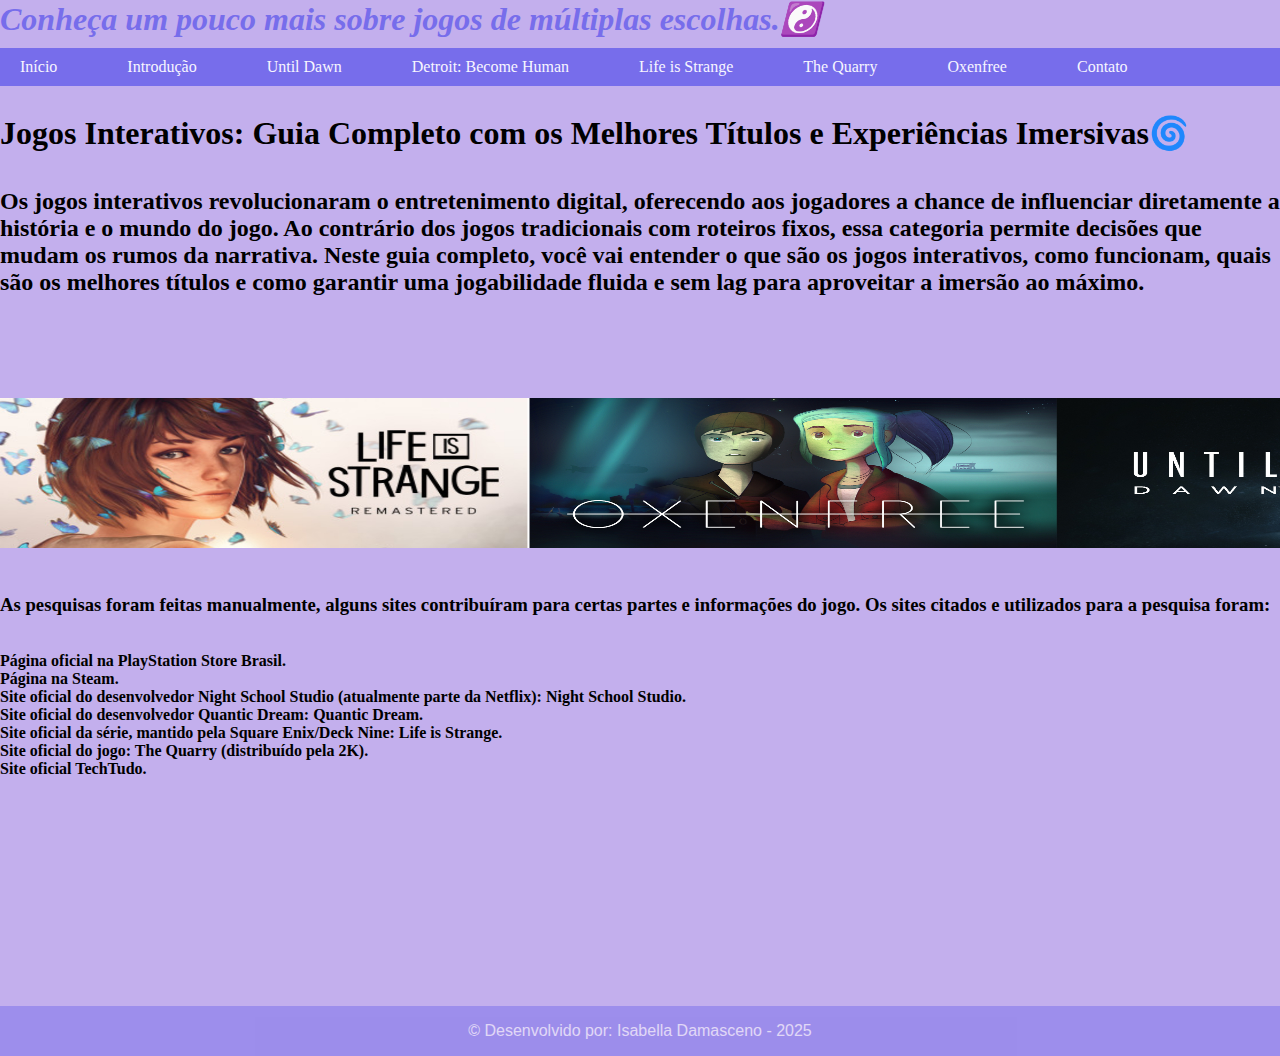
<file: index.html>
<!DOCTYPE html>
<html lang="en">
<head>
    <meta charset="UTF-8">
    <meta name="viewport" content="width=device-width, initial-scale=1.0">
    <title>Games</title>
    <link rel="stylesheet" href="css/style.css">
</head>
<body style="background-color: #c3afed;">
    <div>
    <h1 class="h1primeiro">Conheça um pouco mais sobre jogos de múltiplas escolhas.☯️</h1>
</div>
<div>
<nav class="navbar">
    <ul>  
    <li ><a href="index.html">Início</li></a>
    <li ><a href="introducao.html">Introdução</li></a>
    <li><a href="untildawn.html">Until Dawn</li></a>
    <li><a href="troid.html">Detroit: Become Human</li></a>
    <li><a href="life.html">Life is Strange</li></a>
    <li><a href="tquarry.html">The Quarry</li></a>
    <li><a href="oxenfree.html">Oxenfree</li></a>
    <li><a href="contato.html">Contato</a></li>
    </ul>
</nav>
</div>
<br>
<h1>Jogos Interativos: Guia Completo com os Melhores Títulos e Experiências Imersivas🌀</h1><br><br>
<h2>Os jogos interativos revolucionaram o entretenimento digital, oferecendo aos jogadores a chance de influenciar diretamente a história e o mundo do jogo. Ao contrário dos jogos tradicionais com roteiros fixos, essa categoria permite decisões que mudam os rumos da narrativa.
    Neste guia completo, você vai entender o que são os jogos interativos, como funcionam, quais são os melhores títulos e como garantir uma jogabilidade fluida e sem lag para aproveitar a imersão ao máximo.</h2>
    <script src="/js/style.js"></script>
    <br>
    <p>ㅤ</p>
    <p>ㅤ</p>
<p>ㅤ</p>
    <p>ㅤ</p>

    <div class="todos"><img src="todos3.jpg"></div>
    <p>ㅤ</p>
    <p>ㅤ</p>

    <h3> As pesquisas foram feitas manualmente, alguns sites contribuíram para certas partes e informações do jogo. Os sites citados e utilizados para a pesquisa foram:</h3><br>
    <br>
    <h4>Página oficial na PlayStation Store Brasil.</h4>
    <h4>Página na Steam.</h4>
    <h4>Site oficial do desenvolvedor Night School Studio (atualmente parte da Netflix): Night School Studio.</h4>
    <h4>Site oficial do desenvolvedor Quantic Dream: Quantic Dream.</h4>
    <h4>Site oficial da série, mantido pela Square Enix/Deck Nine: Life is Strange.</h4>
    <h4>Site oficial do jogo: The Quarry (distribuído pela 2K).</h4>
    <h4>Site oficial TechTudo.</h4>
    <br>
      <p>ㅤ</p>
    <p>ㅤ</p>
    <p>ㅤ</p>
    <p>ㅤ</p>
    <p>ㅤ</p>
    <p>ㅤ</p>
    <p>ㅤ</p>
    <p>ㅤ</p>
    <p>ㅤ</p>
    <p>ㅤ</p>
    <div class="footer"><footer>© Desenvolvido por: Isabella Damasceno - 2025</footer></div>
</body>
</html>
</file>
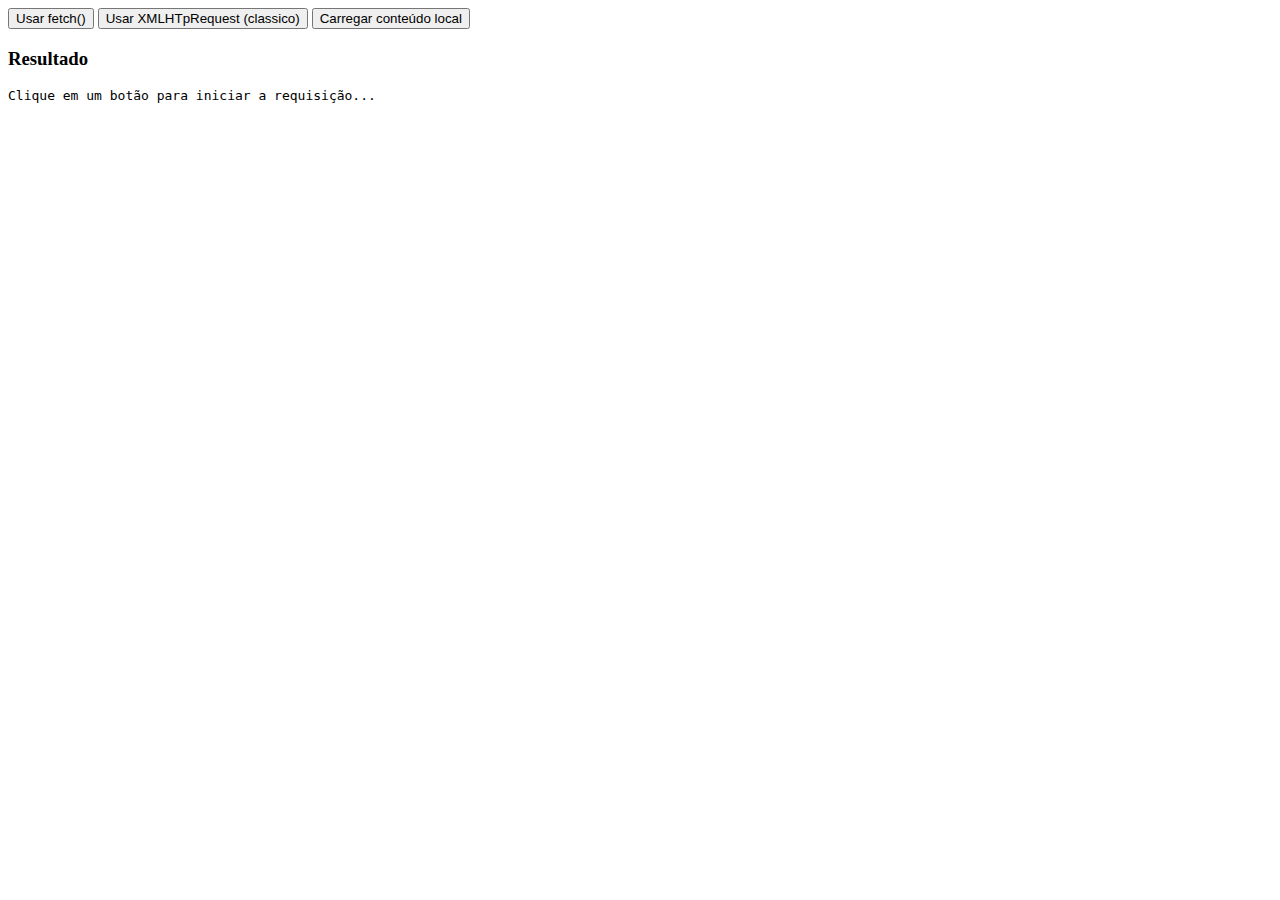
<file: ajax.html>
<!DOCTYPE html>
<html lang="en">
<head>
    <meta charset="UTF-8">
    <meta name="viewport" content="width=device-width, initial-scale=1.0">
    <title>Document</title>
</head>
<body>
    <div class="card">
        <div class="row">
            <button id="btn-fetch">Usar fetch()</button>

            <button class="secondary" id="btn-xhr">
                Usar XMLHTpRequest (classico)
            </button>
            <button id="btn-local">Carregar conteúdo local</button>
        </div>
        <div id="status" aria-live="polite"></div>
        <h3>Resultado</h3>
        <pre id="output">Clique em um botão para iniciar a requisição...</pre>
    </div>
    <script src="ajax.js"></script>
</body>
</html>
</file>
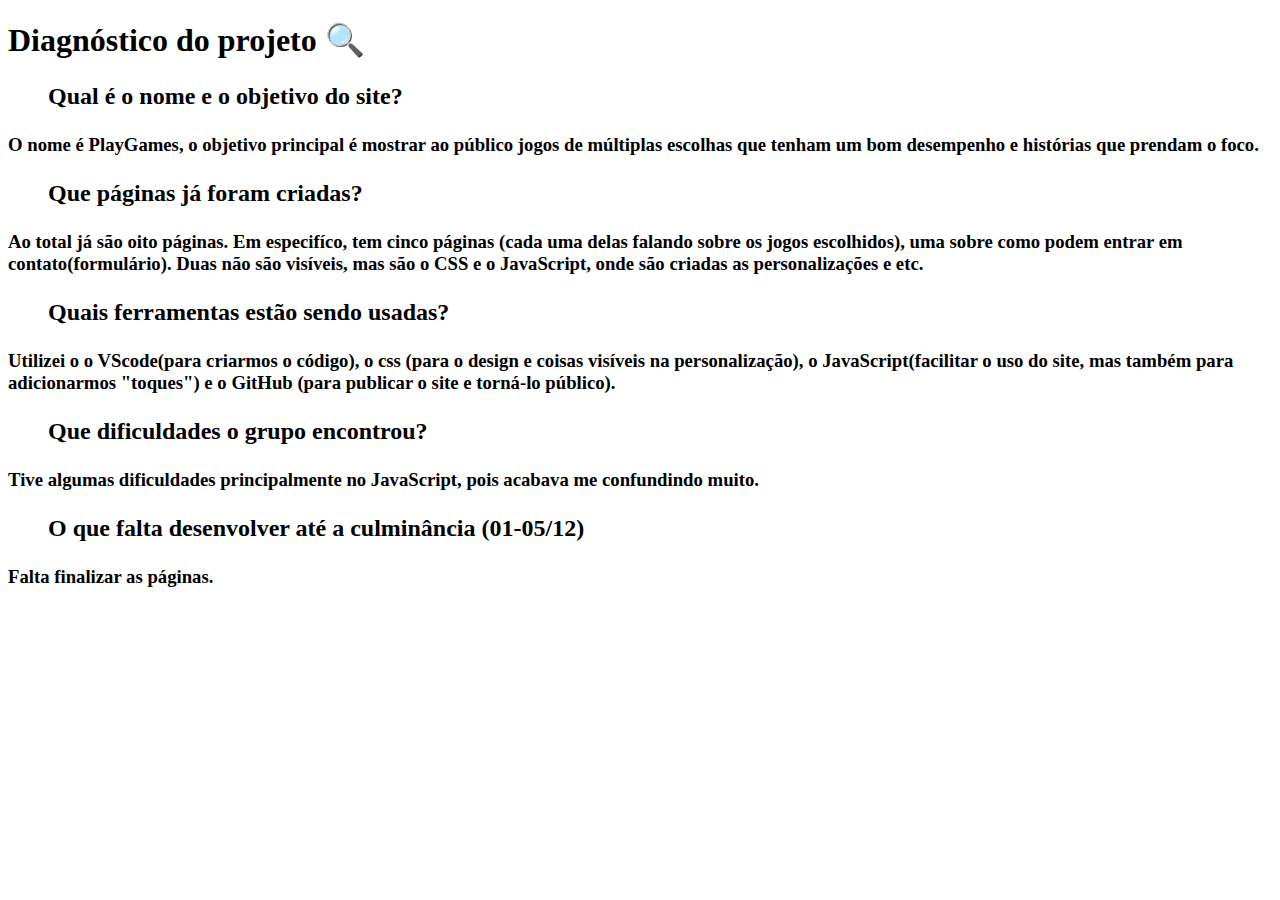
<file: index2.html>
<!DOCTYPE html>
<html lang="en">
<head>
    <meta charset="UTF-8">
    <meta name="viewport" content="width=device-width, initial-scale=1.0">
    <title>Diagnóstico do projeto</title>
    <link rel="stylesheet" href="">
</head>
<body>
    <h1>Diagnóstico do projeto 🔍</h1>
    <h2><ul>Qual é o nome e o objetivo do site?</ul></h2>
    <h3>O nome é PlayGames, o objetivo principal é mostrar ao público jogos de múltiplas escolhas que tenham um bom desempenho e histórias que prendam o foco.</h3>
    <h2><ul>Que páginas já foram criadas?</ul></h2>
    <h3>Ao total já são oito páginas. Em especifíco, tem cinco páginas (cada uma delas falando sobre os jogos escolhidos), uma sobre como podem entrar em contato(formulário). Duas não são visíveis, mas são o CSS e o JavaScript, onde são criadas as personalizações e etc. </h3>
    <h2><ul>Quais ferramentas estão sendo usadas?</ul></h2>
    <h3>Utilizei o o VScode(para criarmos o código), o css (para o design e coisas visíveis na personalização), o JavaScript(facilitar o uso do site, mas também para adicionarmos "toques") e o GitHub (para publicar o site e torná-lo público).</h3>
    <h2><ul>Que dificuldades o grupo encontrou?</ul></h2>
    <h3>Tive algumas dificuldades principalmente no JavaScript, pois acabava me confundindo muito.</h3>
    <h2><ul>O que falta desenvolver até a culminância (01-05/12)</ul></h2>
    <h3>Falta finalizar as páginas.</h3>
</body>
</html>
</file>
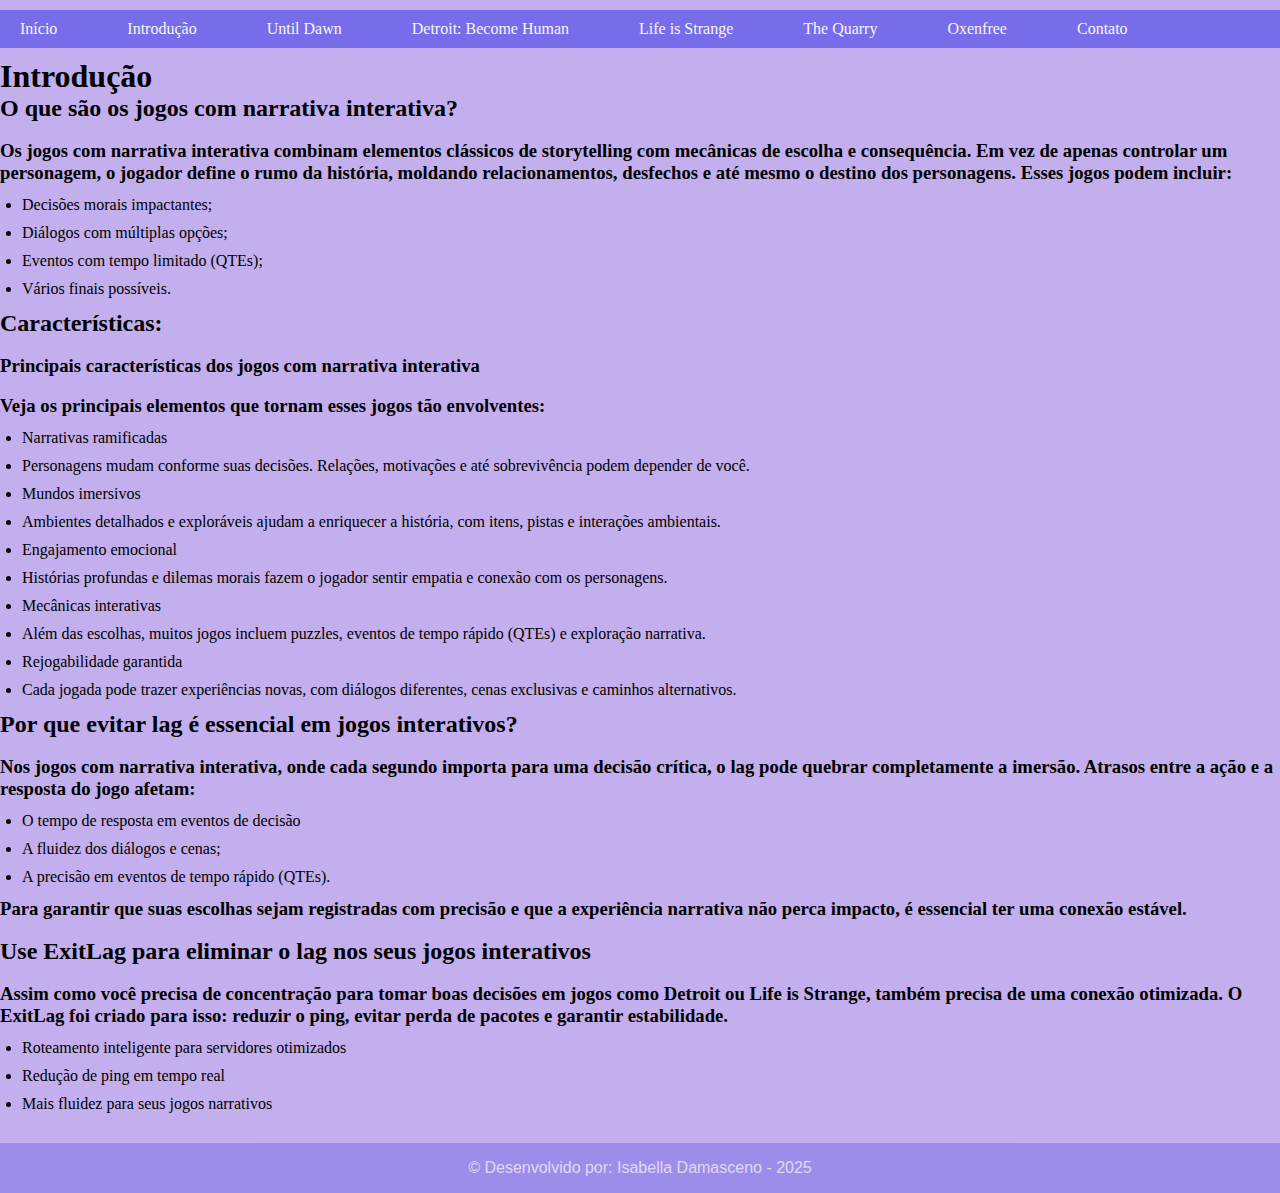
<file: introducao.html>
<!DOCTYPE html>
<html lang="en">
<head>
    <meta charset="UTF-8">
    <meta name="viewport" content="width=device-width, initial-scale=1.0">
    <title>O que são:</title>
    <link rel="stylesheet" href="css/style.css">
</head>
<body style="background-color: #c3afed;">
    <div>
<nav class="navbar">
    <ul>  
    <li ><a href="index.html">Início</li></a>
    <li ><a href="introducao.html">Introdução</li></a>
    <li><a href="untildawn.html">Until Dawn</li></a>
    <li><a href="troid.html">Detroit: Become Human</li></a>
    <li><a href="life.html">Life is Strange</li></a>
    <li><a href="tquarry.html">The Quarry</li></a>
    <li><a href="oxenfree.html">Oxenfree</li></a>
    <li><a href="contato.html">Contato</a></li>
    </ul>
</nav>
</div>
    <H1>Introdução</H1>
    <h2>O que são os jogos com narrativa interativa?</h2><br>
    <h3>Os jogos com narrativa interativa combinam elementos clássicos de storytelling com mecânicas de escolha e consequência. Em vez de apenas controlar um personagem, o jogador define o rumo da história, moldando relacionamentos, desfechos e até mesmo o destino dos personagens.

        Esses jogos podem incluir:</h3>
        
        <ul class="ponto">
            <li>Decisões morais impactantes;</li>
            <li>Diálogos com múltiplas opções;</li>
            <li>Eventos com tempo limitado (QTEs);</li>
            <li>Vários finais possíveis.</li>
            </ul>
            
        <h2>Características:</h2><br>
        <h3>Principais características dos jogos com narrativa interativa</h3><br>
        <h3>Veja os principais elementos que tornam esses jogos tão envolventes:</h3>
            <ul class="ponto2">
                <li> Narrativas ramificadas</li>
                <li>Personagens mudam conforme suas decisões. Relações, motivações e até sobrevivência podem depender de você.</li>
                <li> Mundos imersivos</li>
                <li>Ambientes detalhados e exploráveis ajudam a enriquecer a história, com itens, pistas e interações ambientais. </li>
                <li>Engajamento emocional</li>
                <li>Histórias profundas e dilemas morais fazem o jogador sentir empatia e conexão com os personagens.</li>
                <li>Mecânicas interativas</li>
                <li>Além das escolhas, muitos jogos incluem puzzles, eventos de tempo rápido (QTEs) e exploração narrativa.</li>
                <li>Rejogabilidade garantida</li>
                <li> Cada jogada pode trazer experiências novas, com diálogos diferentes, cenas exclusivas e caminhos alternativos.</li>
                </ul>
        <h2>Por que evitar lag é essencial em jogos interativos?</h2><br>
        <h3>Nos jogos com narrativa interativa, onde cada segundo importa para uma decisão crítica, o lag pode quebrar completamente a imersão. Atrasos entre a ação e a resposta do jogo afetam:</h3> 
        <ul class="ponto3">
            <li>O tempo de resposta em eventos de decisão</li>
            <li>A fluidez dos diálogos e cenas;</li>
            <li>A precisão em eventos de tempo rápido (QTEs).</li>
            </ul>
            <h3>Para garantir que suas escolhas sejam registradas com precisão e que a experiência narrativa não perca impacto, é essencial ter uma conexão estável.</h3><br>
            <h2>Use ExitLag para eliminar o lag nos seus jogos interativos</h2><br>
            <h3>Assim como você precisa de concentração para tomar boas decisões em jogos como Detroit ou Life is Strange, também precisa de uma conexão otimizada. O ExitLag foi criado para isso: reduzir o ping, evitar perda de pacotes e garantir estabilidade.</h3>
            <ul class="ponto4">
                <li>Roteamento inteligente para servidores otimizados</li>
                <li>Redução de ping em tempo real</li>
                <li>Mais fluidez para seus jogos narrativos</li>
                </ul>
                <br>
    <div class="footer"><footer>© Desenvolvido por: Isabella Damasceno - 2025</footer></div>
</body>
</html>
</file>
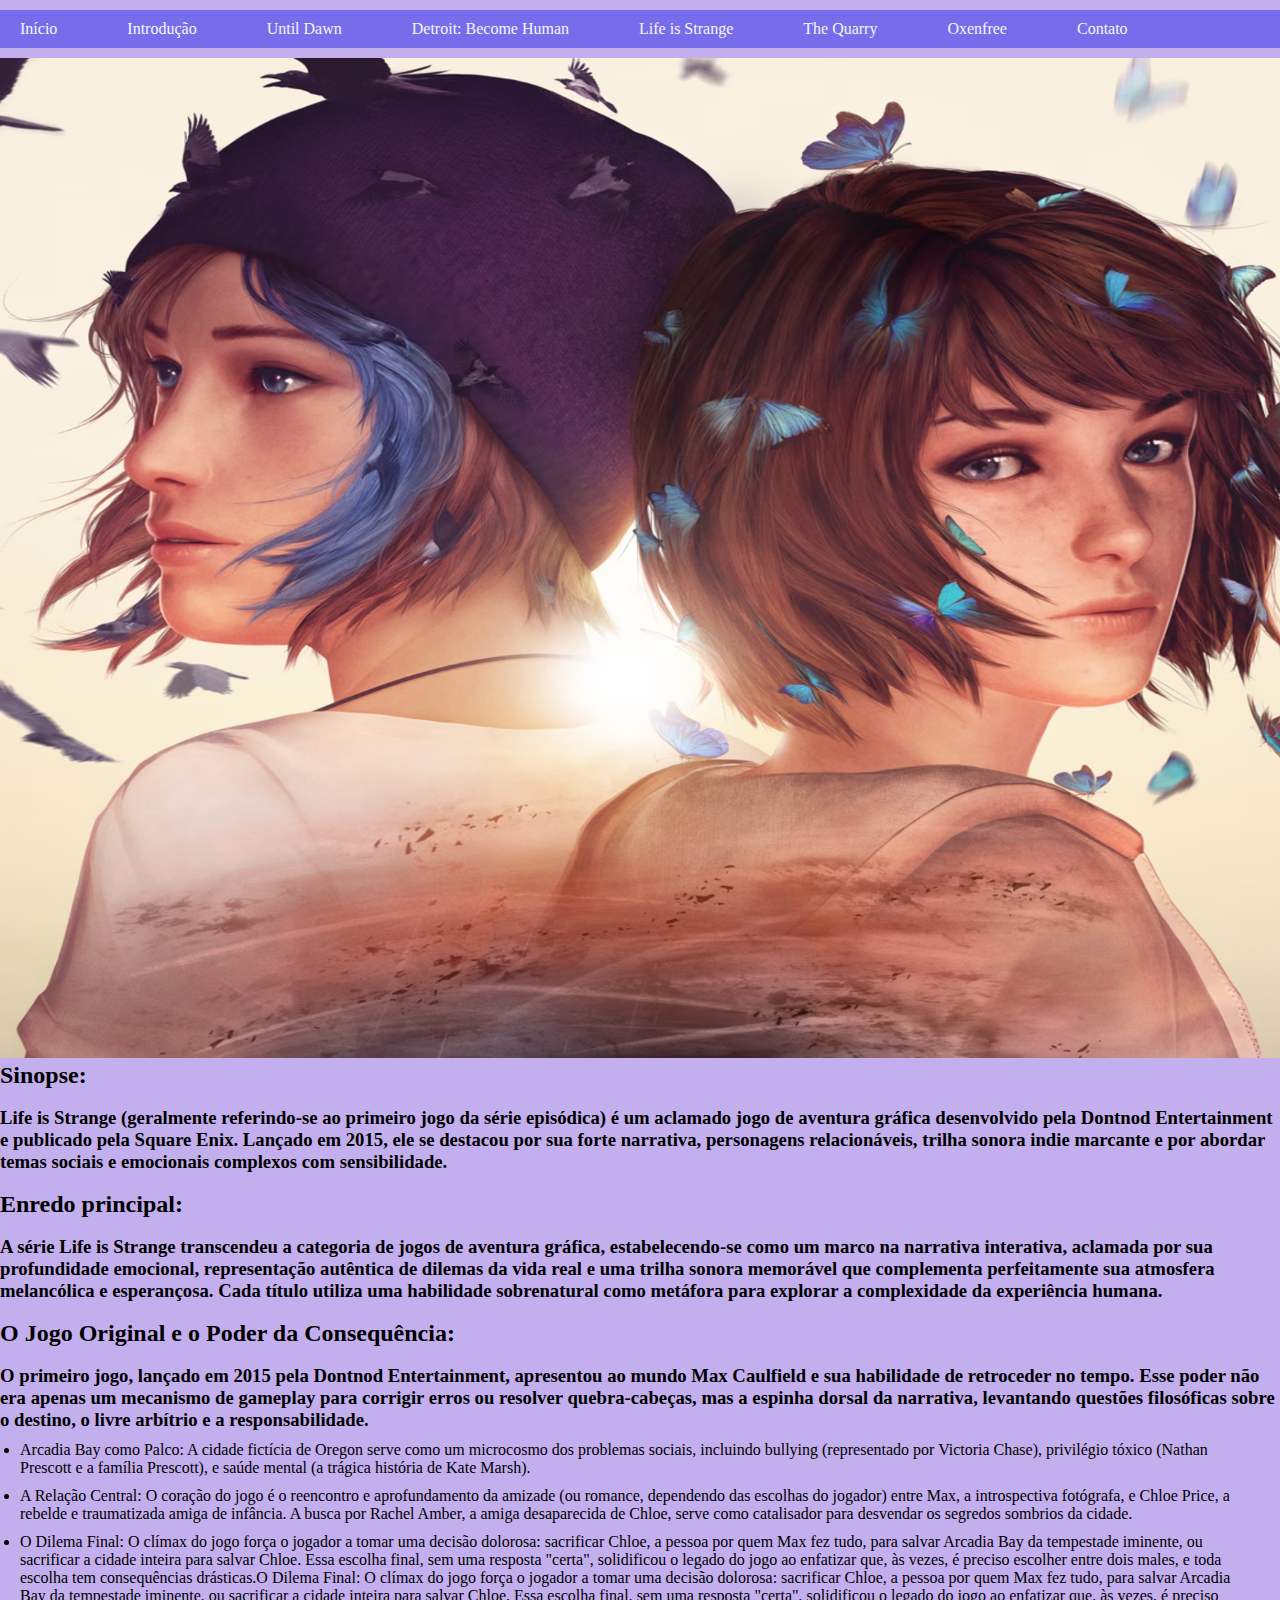
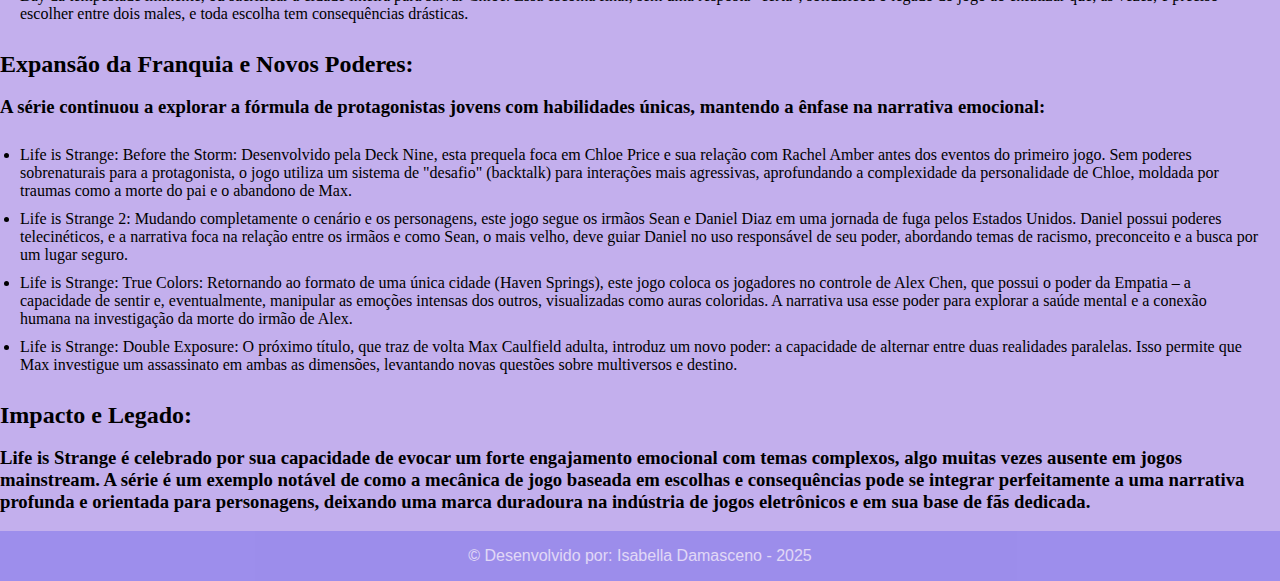
<file: life.html>
<!DOCTYPE html>
<html lang="en">
<head>
    <meta charset="UTF-8">
    <meta name="viewport" content="width=device-width, initial-scale=1.0">
    <title>— Life is Strange🐦‍⬛</title>
    <link rel="stylesheet" href="css/style.css">
</head>
<body style="background-color: #c3afed;">
    <div>
<nav class="navbar">
    <ul>  
    <li ><a href="index.html">Início</li></a>
    <li ><a href="introducao.html">Introdução</li></a>
    <li><a href="untildawn.html">Until Dawn</li></a>
    <li><a href="troid.html">Detroit: Become Human</li></a>
    <li><a href="life.html">Life is Strange</li></a>
    <li><a href="tquarry.html">The Quarry</li></a>
    <li><a href="oxenfree.html">Oxenfree</li></a>
    <li><a href="contato.html">Contato</a></li>
    </ul>
</nav>
</div>
<div class="life"><img src="life2.avif"></div>
        <h2>Sinopse:</h2><br>
        <h3>Life is Strange (geralmente referindo-se ao primeiro jogo da série episódica) é um aclamado jogo de aventura gráfica desenvolvido pela Dontnod Entertainment e publicado pela Square Enix. Lançado em 2015, ele se destacou por sua forte narrativa, personagens relacionáveis, trilha sonora indie marcante e por abordar temas sociais e emocionais complexos com sensibilidade.</h3><br>
        <h2>Enredo principal:</h2><br>
        <h3>A série Life is Strange transcendeu a categoria de jogos de aventura gráfica, estabelecendo-se como um marco na narrativa interativa, aclamada por sua profundidade emocional, representação autêntica de dilemas da vida real e uma trilha sonora memorável que complementa perfeitamente sua atmosfera melancólica e esperançosa. Cada título utiliza uma habilidade sobrenatural como metáfora para explorar a complexidade da experiência humana.</h3><br>
        <h2>O Jogo Original e o Poder da Consequência:</h2><br>
        <h3>O primeiro jogo, lançado em 2015 pela Dontnod Entertainment, apresentou ao mundo Max Caulfield e sua habilidade de retroceder no tempo. Esse poder não era apenas um mecanismo de gameplay para corrigir erros ou resolver quebra-cabeças, mas a espinha dorsal da narrativa, levantando questões filosóficas sobre o destino, o livre arbítrio e a responsabilidade.</h3>
        <ul>
        <li>Arcadia Bay como Palco: A cidade fictícia de Oregon serve como um microcosmo dos problemas sociais, incluindo bullying (representado por Victoria Chase), privilégio tóxico (Nathan Prescott e a família Prescott), e saúde mental (a trágica história de Kate Marsh).</li>
        <li>A Relação Central: O coração do jogo é o reencontro e aprofundamento da amizade (ou romance, dependendo das escolhas do jogador) entre Max, a introspectiva fotógrafa, e Chloe Price, a rebelde e traumatizada amiga de infância. A busca por Rachel Amber, a amiga desaparecida de Chloe, serve como catalisador para desvendar os segredos sombrios da cidade.</li>
        <li>O Dilema Final: O clímax do jogo força o jogador a tomar uma decisão dolorosa: sacrificar Chloe, a pessoa por quem Max fez tudo, para salvar Arcadia Bay da tempestade iminente, ou sacrificar a cidade inteira para salvar Chloe. Essa escolha final, sem uma resposta "certa", solidificou o legado do jogo ao enfatizar que, às vezes, é preciso escolher entre dois males, e toda escolha tem consequências drásticas.O Dilema Final: O clímax do jogo força o jogador a tomar uma decisão dolorosa: sacrificar Chloe, a pessoa por quem Max fez tudo, para salvar Arcadia Bay da tempestade iminente, ou sacrificar a cidade inteira para salvar Chloe. Essa escolha final, sem uma resposta "certa", solidificou o legado do jogo ao enfatizar que, às vezes, é preciso escolher entre dois males, e toda escolha tem consequências drásticas.</li>
        </ul>
        <br>
        <h2>Expansão da Franquia e Novos Poderes:</h2><br>
        <h3>A série continuou a explorar a fórmula de protagonistas jovens com habilidades únicas, mantendo a ênfase na narrativa emocional:</h3><br>
        <ul>
        <li>Life is Strange: Before the Storm: Desenvolvido pela Deck Nine, esta prequela foca em Chloe Price e sua relação com Rachel Amber antes dos eventos do primeiro jogo. Sem poderes sobrenaturais para a protagonista, o jogo utiliza um sistema de "desafio" (backtalk) para interações mais agressivas, aprofundando a complexidade da personalidade de Chloe, moldada por traumas como a morte do pai e o abandono de Max.</li>
        <li>Life is Strange 2: Mudando completamente o cenário e os personagens, este jogo segue os irmãos Sean e Daniel Diaz em uma jornada de fuga pelos Estados Unidos. Daniel possui poderes telecinéticos, e a narrativa foca na relação entre os irmãos e como Sean, o mais velho, deve guiar Daniel no uso responsável de seu poder, abordando temas de racismo, preconceito e a busca por um lugar seguro.</li>
        <li>Life is Strange: True Colors: Retornando ao formato de uma única cidade (Haven Springs), este jogo coloca os jogadores no controle de Alex Chen, que possui o poder da Empatia – a capacidade de sentir e, eventualmente, manipular as emoções intensas dos outros, visualizadas como auras coloridas. A narrativa usa esse poder para explorar a saúde mental e a conexão humana na investigação da morte do irmão de Alex.</li>
        <li>Life is Strange: Double Exposure: O próximo título, que traz de volta Max Caulfield adulta, introduz um novo poder: a capacidade de alternar entre duas realidades paralelas. Isso permite que Max investigue um assassinato em ambas as dimensões, levantando novas questões sobre multiversos e destino.</li>
        </ul>
        <br>
        <h2>Impacto e Legado:</h2><br>
        <h3>Life is Strange é celebrado por sua capacidade de evocar um forte engajamento emocional com temas complexos, algo muitas vezes ausente em jogos mainstream. A série é um exemplo notável de como a mecânica de jogo baseada em escolhas e consequências pode se integrar perfeitamente a uma narrativa profunda e orientada para personagens, deixando uma marca duradoura na indústria de jogos eletrônicos e em sua base de fãs dedicada.
</h3>
<br>
    <div class="footer"><footer>© Desenvolvido por: Isabella Damasceno - 2025</footer></div>
</body>
</html>
</file>
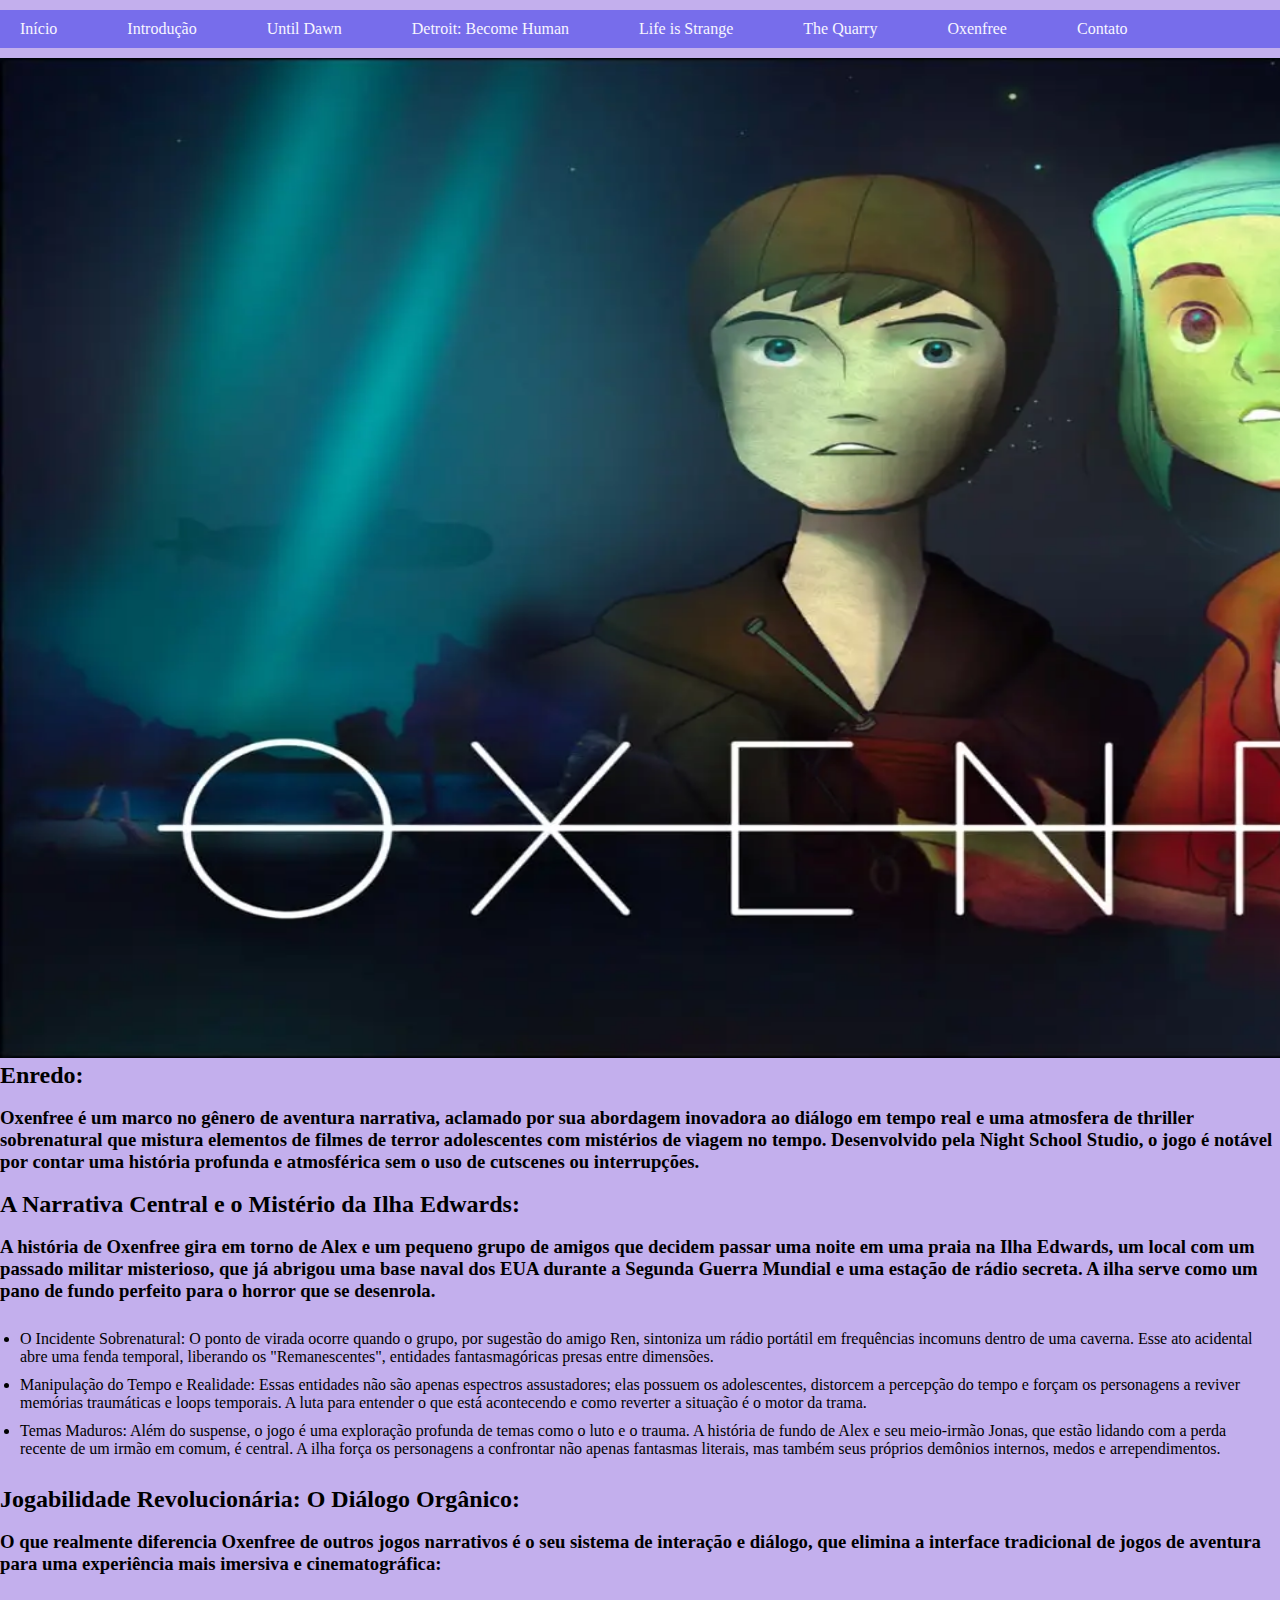
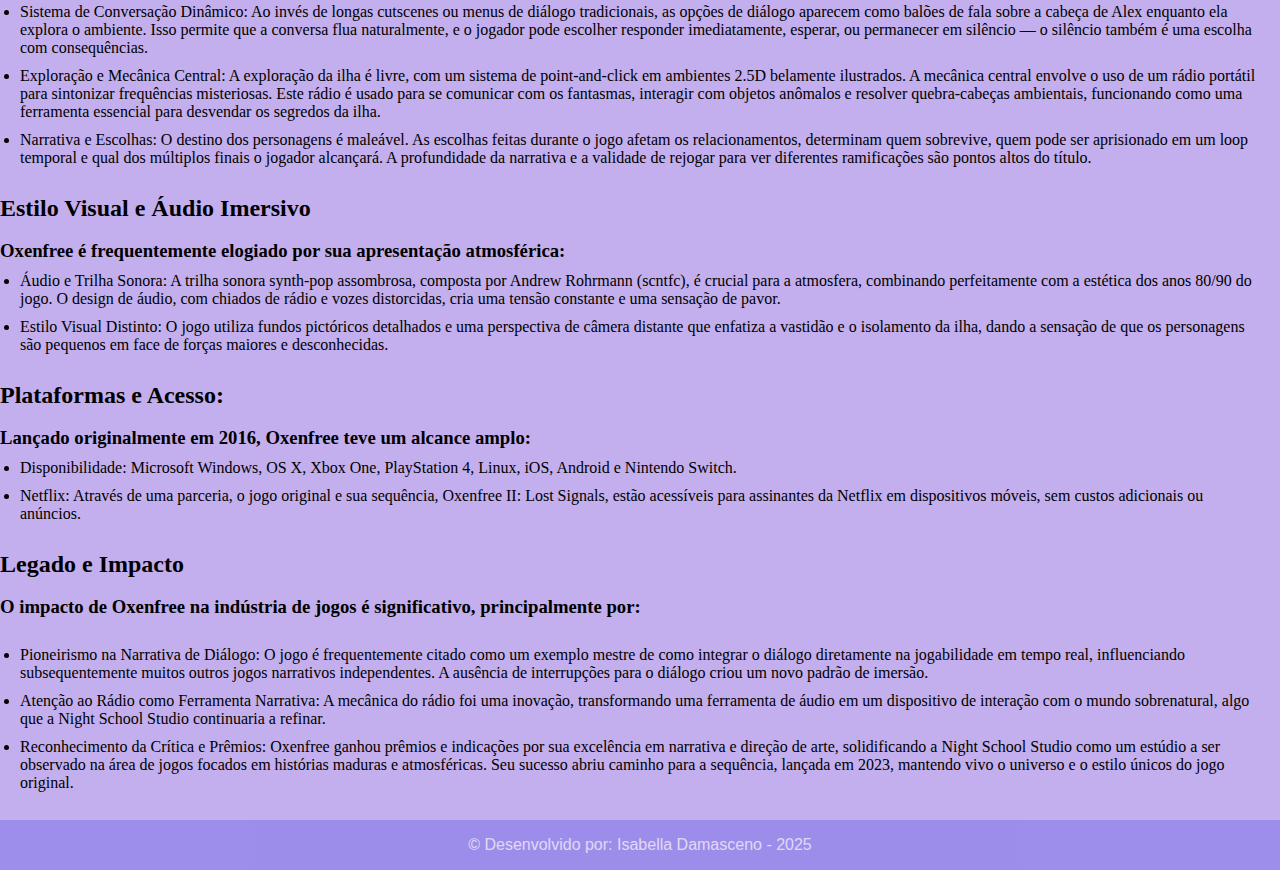
<file: oxenfree.html>
<!DOCTYPE html>
<html lang="en">
<head>
    <meta charset="UTF-8">
    <meta name="viewport" content="width=device-width, initial-scale=1.0">
    <title>— Oxenfree🐛</title>
    <link rel="stylesheet" href="css/style.css">
</head>
<body style="background-color: #c3afed;">
   <div>
<nav class="navbar">
    <ul>  
    <li ><a href="index.html">Início</li></a>
    <li ><a href="introducao.html">Introdução</li></a>
    <li><a href="untildawn.html">Until Dawn</li></a>
    <li><a href="troid.html">Detroit: Become Human</li></a>
    <li><a href="life.html">Life is Strange</li></a>
    <li><a href="tquarry.html">The Quarry</li></a>
    <li><a href="oxenfree.html">Oxenfree</li></a>
    <li><a href="contato.html">Contato</a></li>
    </ul>
</nav>
</div>
<div class="oxenfree"><img src="oxen.png"></div>
<h2>Enredo:</h2><br>
<h3>Oxenfree é um marco no gênero de aventura narrativa, aclamado por sua abordagem inovadora ao diálogo em tempo real e uma atmosfera de thriller sobrenatural que mistura elementos de filmes de terror adolescentes com mistérios de viagem no tempo. Desenvolvido pela Night School Studio, o jogo é notável por contar uma história profunda e atmosférica sem o uso de cutscenes ou interrupções.</h3><br>
<h2>A Narrativa Central e o Mistério da Ilha Edwards:</h2><br>
<h3>A história de Oxenfree gira em torno de Alex e um pequeno grupo de amigos que decidem passar uma noite em uma praia na Ilha Edwards, um local com um passado militar misterioso, que já abrigou uma base naval dos EUA durante a Segunda Guerra Mundial e uma estação de rádio secreta. A ilha serve como um pano de fundo perfeito para o horror que se desenrola.</h3><br>
<ul>
<li>O Incidente Sobrenatural: O ponto de virada ocorre quando o grupo, por sugestão do amigo Ren, sintoniza um rádio portátil em frequências incomuns dentro de uma caverna. Esse ato acidental abre uma fenda temporal, liberando os "Remanescentes", entidades fantasmagóricas presas entre dimensões.</li>
<li>Manipulação do Tempo e Realidade: Essas entidades não são apenas espectros assustadores; elas possuem os adolescentes, distorcem a percepção do tempo e forçam os personagens a reviver memórias traumáticas e loops temporais. A luta para entender o que está acontecendo e como reverter a situação é o motor da trama.</li>
<li>Temas Maduros: Além do suspense, o jogo é uma exploração profunda de temas como o luto e o trauma. A história de fundo de Alex e seu meio-irmão Jonas, que estão lidando com a perda recente de um irmão em comum, é central. A ilha força os personagens a confrontar não apenas fantasmas literais, mas também seus próprios demônios internos, medos e arrependimentos.</li>
</ul>
<br>
<h2>Jogabilidade Revolucionária: O Diálogo Orgânico:</h2><br>
<h3>O que realmente diferencia Oxenfree de outros jogos narrativos é o seu sistema de interação e diálogo, que elimina a interface tradicional de jogos de aventura para uma experiência mais imersiva e cinematográfica:</h3><br>
<ul>
<li>Sistema de Conversação Dinâmico: Ao invés de longas cutscenes ou menus de diálogo tradicionais, as opções de diálogo aparecem como balões de fala sobre a cabeça de Alex enquanto ela explora o ambiente. Isso permite que a conversa flua naturalmente, e o jogador pode escolher responder imediatamente, esperar, ou permanecer em silêncio — o silêncio também é uma escolha com consequências.</li>
<li>Exploração e Mecânica Central: A exploração da ilha é livre, com um sistema de point-and-click em ambientes 2.5D belamente ilustrados. A mecânica central envolve o uso de um rádio portátil para sintonizar frequências misteriosas. Este rádio é usado para se comunicar com os fantasmas, interagir com objetos anômalos e resolver quebra-cabeças ambientais, funcionando como uma ferramenta essencial para desvendar os segredos da ilha.</li>
<li>Narrativa e Escolhas: O destino dos personagens é maleável. As escolhas feitas durante o jogo afetam os relacionamentos, determinam quem sobrevive, quem pode ser aprisionado em um loop temporal e qual dos múltiplos finais o jogador alcançará. A profundidade da narrativa e a validade de rejogar para ver diferentes ramificações são pontos altos do título.</li>
</ul>
<br>
<h2>Estilo Visual e Áudio Imersivo</h2><br>
<h3>Oxenfree é frequentemente elogiado por sua apresentação atmosférica:</h3>
<ul>
<li>Áudio e Trilha Sonora: A trilha sonora synth-pop assombrosa, composta por Andrew Rohrmann (scntfc), é crucial para a atmosfera, combinando perfeitamente com a estética dos anos 80/90 do jogo. O design de áudio, com chiados de rádio e vozes distorcidas, cria uma tensão constante e uma sensação de pavor.</li>
<li>Estilo Visual Distinto: O jogo utiliza fundos pictóricos detalhados e uma perspectiva de câmera distante que enfatiza a vastidão e o isolamento da ilha, dando a sensação de que os personagens são pequenos em face de forças maiores e desconhecidas.</li>
</ul>
<br>
<h2>Plataformas e Acesso:</h2><br>
<h3>Lançado originalmente em 2016, Oxenfree teve um alcance amplo:</h3>
<ul>
<li>Disponibilidade: Microsoft Windows, OS X, Xbox One, PlayStation 4, Linux, iOS, Android e Nintendo Switch.</li>
<li>Netflix: Através de uma parceria, o jogo original e sua sequência, Oxenfree II: Lost Signals, estão acessíveis para assinantes da Netflix em dispositivos móveis, sem custos adicionais ou anúncios.</li>
</ul>
<br>
<h2>Legado e Impacto</h2><br>
<h3>O impacto de Oxenfree na indústria de jogos é significativo, principalmente por:</h3><br>
<ul>
<li>Pioneirismo na Narrativa de Diálogo: O jogo é frequentemente citado como um exemplo mestre de como integrar o diálogo diretamente na jogabilidade em tempo real, influenciando subsequentemente muitos outros jogos narrativos independentes. A ausência de interrupções para o diálogo criou um novo padrão de imersão.</li>
<li>Atenção ao Rádio como Ferramenta Narrativa: A mecânica do rádio foi uma inovação, transformando uma ferramenta de áudio em um dispositivo de interação com o mundo sobrenatural, algo que a Night School Studio continuaria a refinar.</li>
<li>Reconhecimento da Crítica e Prêmios: Oxenfree ganhou prêmios e indicações por sua excelência em narrativa e direção de arte, solidificando a Night School Studio como um estúdio a ser observado na área de jogos focados em histórias maduras e atmosféricas. Seu sucesso abriu caminho para a sequência, lançada em 2023, mantendo vivo o universo e o estilo únicos do jogo original.</li>
</ul>
<br>
    <div class="footer"><footer>© Desenvolvido por: Isabella Damasceno - 2025</footer></div>
</body>
</html>
</file>
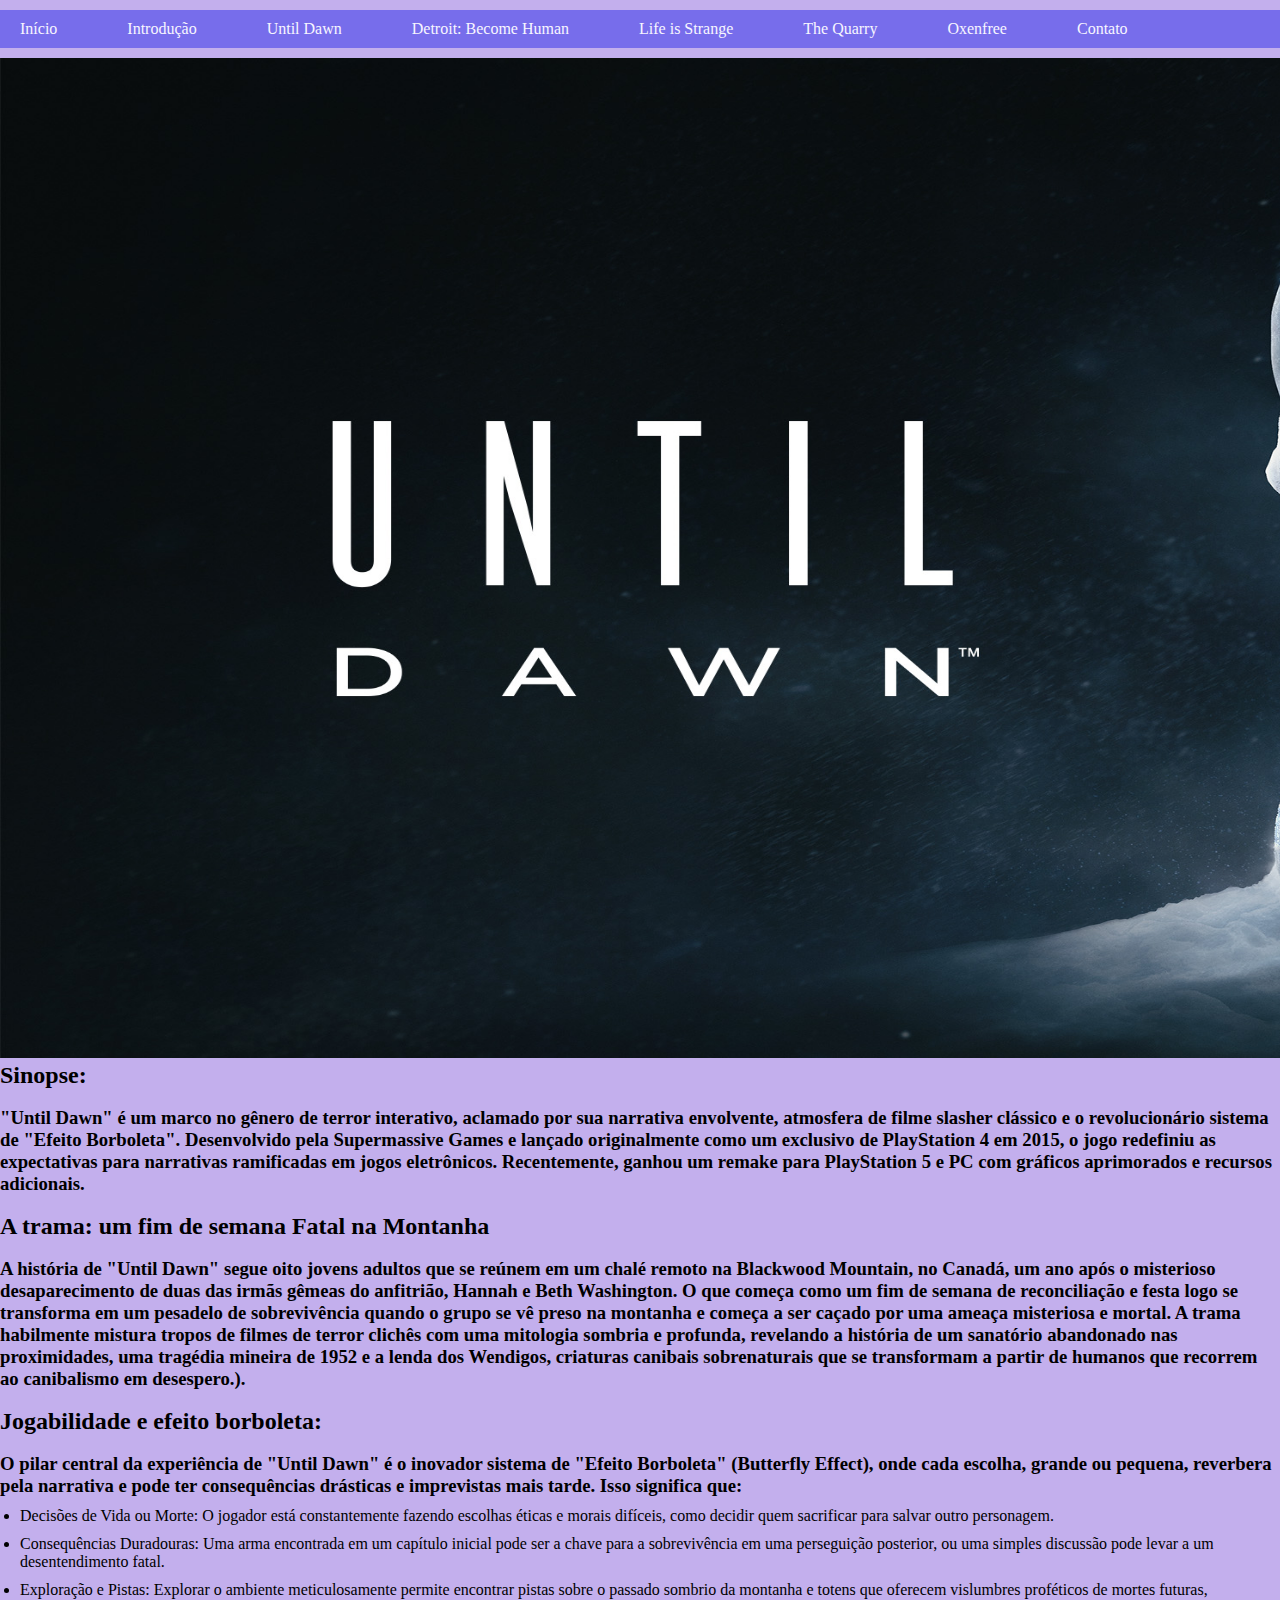
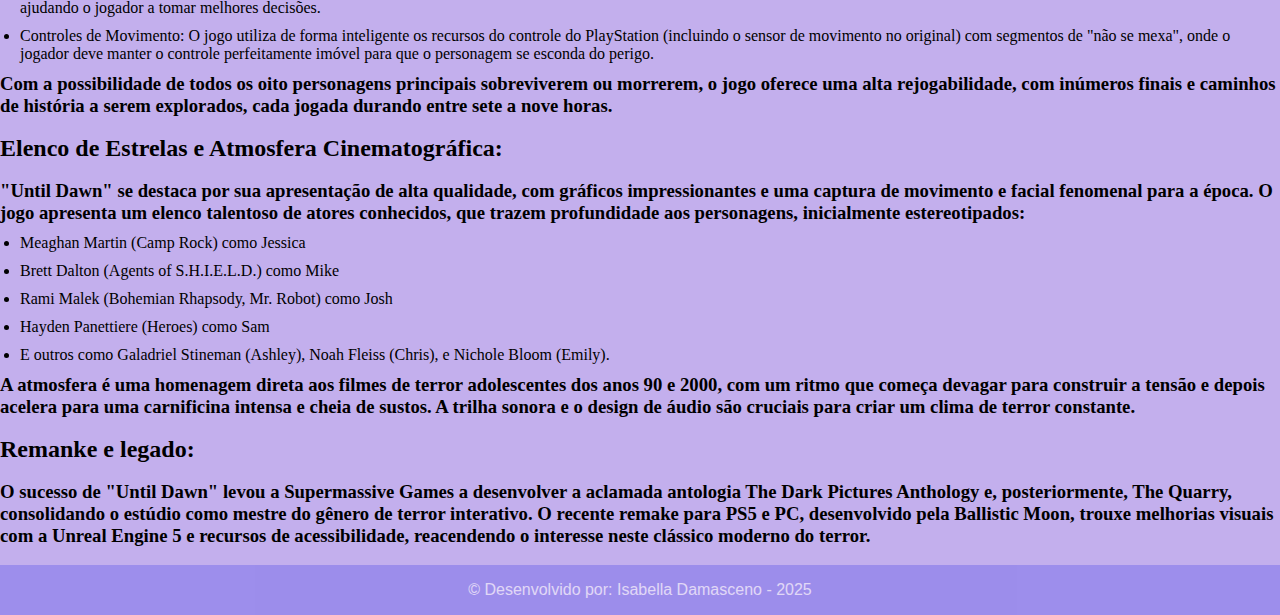
<file: untildawn.html>
<!DOCTYPE html>
<html lang="en">
<head>
    <meta charset="UTF-8">
    <meta name="viewport" content="width=device-width, initial-scale=1.0">
    <title>— Until Dawn🦋</title>
    <link rel="stylesheet" href="css/style.css">
</head>
<body style="background-color: #c3afed;">
     <div>
<nav class="navbar">
    <ul>  
    <li ><a href="index.html">Início</li></a>
    <li ><a href="introducao.html">Introdução</li></a>
    <li><a href="untildawn.html">Until Dawn</li></a>
    <li><a href="troid.html">Detroit: Become Human</li></a>
    <li><a href="life.html">Life is Strange</li></a>
    <li><a href="tquarry.html">The Quarry</li></a>
    <li><a href="oxenfree.html">Oxenfree</li></a>
    <li><a href="contato.html">Contato</a></li>
    </ul>
</nav>
</div>
<div class="until"><img src="until.png"></div>
    <h2>Sinopse:</h2><br>
    <h3>"Until Dawn" é um marco no gênero de terror interativo, aclamado por sua narrativa envolvente, atmosfera de filme slasher clássico e o revolucionário sistema de "Efeito Borboleta". Desenvolvido pela Supermassive Games e lançado originalmente como um exclusivo de PlayStation 4 em 2015, o jogo redefiniu as expectativas para narrativas ramificadas em jogos eletrônicos. Recentemente, ganhou um remake para PlayStation 5 e PC com gráficos aprimorados e recursos adicionais.</h3><br>
    <h2>A trama: um fim de semana Fatal na Montanha</h2><br>
    <h3>A história de "Until Dawn" segue oito jovens adultos que se reúnem em um chalé remoto na Blackwood Mountain, no Canadá, um ano após o misterioso desaparecimento de duas das irmãs gêmeas do anfitrião, Hannah e Beth Washington. O que começa como um fim de semana de reconciliação e festa logo se transforma em um pesadelo de sobrevivência quando o grupo se vê preso na montanha e começa a ser caçado por uma ameaça misteriosa e mortal.
A trama habilmente mistura tropos de filmes de terror clichês com uma mitologia sombria e profunda, revelando a história de um sanatório abandonado nas proximidades, uma tragédia mineira de 1952 e a lenda dos Wendigos, criaturas canibais sobrenaturais que se transformam a partir de humanos que recorrem ao canibalismo em desespero.).</h3><br>
    <h2>Jogabilidade e efeito borboleta:</h2><br>
    <h3>O pilar central da experiência de "Until Dawn" é o inovador sistema de "Efeito Borboleta" (Butterfly Effect), onde cada escolha, grande ou pequena, reverbera pela narrativa e pode ter consequências drásticas e imprevistas mais tarde. Isso significa que:</h3>
    <ul>
    <li>Decisões de Vida ou Morte: O jogador está constantemente fazendo escolhas éticas e morais difíceis, como decidir quem sacrificar para salvar outro personagem.</li>
    <li>Consequências Duradouras: Uma arma encontrada em um capítulo inicial pode ser a chave para a sobrevivência em uma perseguição posterior, ou uma simples discussão pode levar a um desentendimento fatal.</li>
    <li>Exploração e Pistas: Explorar o ambiente meticulosamente permite encontrar pistas sobre o passado sombrio da montanha e totens que oferecem vislumbres proféticos de mortes futuras, ajudando o jogador a tomar melhores decisões.</li>
    <li>Controles de Movimento: O jogo utiliza de forma inteligente os recursos do controle do PlayStation (incluindo o sensor de movimento no original) com segmentos de "não se mexa", onde o jogador deve manter o controle perfeitamente imóvel para que o personagem se esconda do perigo.</li>
    </ul>
    <h3>Com a possibilidade de todos os oito personagens principais sobreviverem ou morrerem, o jogo oferece uma alta rejogabilidade, com inúmeros finais e caminhos de história a serem explorados, cada jogada durando entre sete a nove horas.</h3><br>
    <h2>Elenco de Estrelas e Atmosfera Cinematográfica:</h2><br>
    <h3>"Until Dawn" se destaca por sua apresentação de alta qualidade, com gráficos impressionantes e uma captura de movimento e facial fenomenal para a época. O jogo apresenta um elenco talentoso de atores conhecidos, que trazem profundidade aos personagens, inicialmente estereotipados:</h3>
    <ul>
    <li>Meaghan Martin (Camp Rock) como Jessica</li>
    <li>Brett Dalton (Agents of S.H.I.E.L.D.) como Mike</li>
    <li>Rami Malek (Bohemian Rhapsody, Mr. Robot) como Josh</li>
    <li>Hayden Panettiere (Heroes) como Sam</li>
    <li>E outros como Galadriel Stineman (Ashley), Noah Fleiss (Chris), e Nichole Bloom (Emily).</li>
    </ul>
    <h3>A atmosfera é uma homenagem direta aos filmes de terror adolescentes dos anos 90 e 2000, com um ritmo que começa devagar para construir a tensão e depois acelera para uma carnificina intensa e cheia de sustos. A trilha sonora e o design de áudio são cruciais para criar um clima de terror constante.</h3><br>
    <h2>Remanke e legado:</h2><br>
    <h3>O sucesso de "Until Dawn" levou a Supermassive Games a desenvolver a aclamada antologia The Dark Pictures Anthology e, posteriormente, The Quarry, consolidando o estúdio como mestre do gênero de terror interativo. O recente remake para PS5 e PC, desenvolvido pela Ballistic Moon, trouxe melhorias visuais com a Unreal Engine 5 e recursos de acessibilidade, reacendendo o interesse neste clássico moderno do terror.</h3>
    <br>
    <div class="footer"><footer>© Desenvolvido por: Isabella Damasceno - 2025</footer></div>
</body>
</html>
</file>
<file: css/style.css>
* {
    margin: 0;
    padding: 0;
    box-sizing: border-box;
}

.h1primeiro {
    font-style: italic;
    color: #776deb;
}

.navbar {
    background-color: #776deb;
    color: rgb(255, 255, 255);
}

.navbar ul {
    display: flex;
    gap: 50px;
    list-style: none;
}

.navbar a {
    color: #f7f6ff;
    text-decoration: none;
}

header {
    position: relative;
}

header h3 {
    position: absolute;
    left: calc(50%);
    transform: translateX(-50%)
}

.ponto {
    margin: 12px;
    list-style: disc;
}

.ponto2 {
    margin: 12px;
    list-style: disc;
}

.ponto3 {
    margin: 12px;
    list-style: disc;
}

.ponto4 {
    margin: 12px;
    list-style: disc;
}

/* contato.html*/
.formulario-campo {
    display: flex;
    flex: 1;
    gap: 16px;
    width: 70%;
    justify-content: space-between;
    margin-bottom: 8px;
    align-items: center;
}

.formulario-campo label {
    font-family: system-ui, -apple-system, BlinkMacSystemFont, 'Segoe UI', Roboto, Oxygen, Ubuntu, Cantarell, 'Open Sans', 'Helvetica Neue', sans-serif;
    font-weight: 400;
}

.formulario-campo input,
.formulario-campo select,
.formulario-campo textarea {
    width: 300px;
    justify-self: flex-end;
}

ul {
    margin: 10px;
}

li {
    margin: 10px;
}

.troid img {
    width: 2200px;
    height: 1000px;
}
.quarry img {
    width: 2200px;
    height: 1000px;
}
.oxenfree img {
    width: 2200px;
    height: 1000px;
}
.life img {
    width: 2200px;
    height: 1000px;
}
.until img {
    width: 2200px;
    height: 1000px;
}
button {
  position: relative;
  display: inline-block;
  cursor: pointer;
  outline: none;
  border: 0;
  vertical-align: middle;
  text-decoration: none;
  font-family: inherit;
  font-size: 15px;
}

button.learn-more {
  font-weight: 600;
  color: #2c2f33;
  text-transform: uppercase;
  padding: 1.25em 2em;
  background: #f6f8fa;
  border: 2px solid #ccd6dd;
  border-radius: 0.75em;
  -webkit-transform-style: preserve-3d;
  transform-style: preserve-3d;
  -webkit-transition: background 150ms cubic-bezier(0, 0, 0.58, 1), -webkit-transform 150ms cubic-bezier(0, 0, 0.58, 1);
  transition: transform 150ms cubic-bezier(0, 0, 0.58, 1), background 150ms cubic-bezier(0, 0, 0.58, 1), -webkit-transform 150ms cubic-bezier(0, 0, 0.58, 1);
}

button.learn-more::before {
  position: absolute;
  content: '';
  width: 100%;
  height: 100%;
  top: 0;
  left: 0;
  right: 0;
  bottom: 0;
  background: #e9ebee;
  border-radius: inherit;
  -webkit-box-shadow: 0 0 0 2px #ccd6dd, 0 0.625em 0 0 #ffffff;
  box-shadow: 0 0 0 2px #ccd6dd, 0 0.625em 0 0 #ffffff;
  -webkit-transform: translate3d(0, 0.75em, -1em);
  transform: translate3d(0, 0.75em, -1em);
  transition: transform 150ms cubic-bezier(0, 0, 0.58, 1), box-shadow 150ms cubic-bezier(0, 0, 0.58, 1), -webkit-transform 150ms cubic-bezier(0, 0, 0.58, 1), -webkit-box-shadow 150ms cubic-bezier(0, 0, 0.58, 1);
}

button.learn-more:hover {
  background: #dce0e3;
  -webkit-transform: translate(0, 0.25em);
  transform: translate(0, 0.25em);
}

button.learn-more:hover::before {
  -webkit-box-shadow: 0 0 0 2px #ccd6dd, 0 0.5em 0 0 #ffffff;
  box-shadow: 0 0 0 2px #ccd6dd, 0 0.5em 0 0 #ffffff;
  -webkit-transform: translate3d(0, 0.5em, -1em);
  transform: translate3d(0, 0.5em, -1em);
}

button.learn-more:active {
  background: #dce0e3;
  -webkit-transform: translate(0em, 0.75em);
  transform: translate(0em, 0.75em);
}

button.learn-more:active::before {
  -webkit-box-shadow: 0 0 0 2px #ccd6dd, 0 0 #ffffff;
  box-shadow: 0 0 0 2px #ccd6dd, 0 0 #ffffff;
  -webkit-transform: translate3d(0, 0, -1em);
  transform: translate3d(0, 0, -1em);
}
.footer{
  display: flex;
  justify-content: center; /* Centraliza o conteúdo horizontalmente */
  align-items: center;     /* Centraliza o conteúdo verticalmente */
  height: 100px;           /* Defina uma altura para o footer */
  padding: 20px;
  background-color: #776deb;
  color: white;
  font-family: 'Franklin Gothic Medium', 'Arial Narrow', Arial, sans-serif;
  opacity: 0.5;
  height: 50px;
}
.todos img {
    width: 2050px;
    height: 150px;
}
</file>
